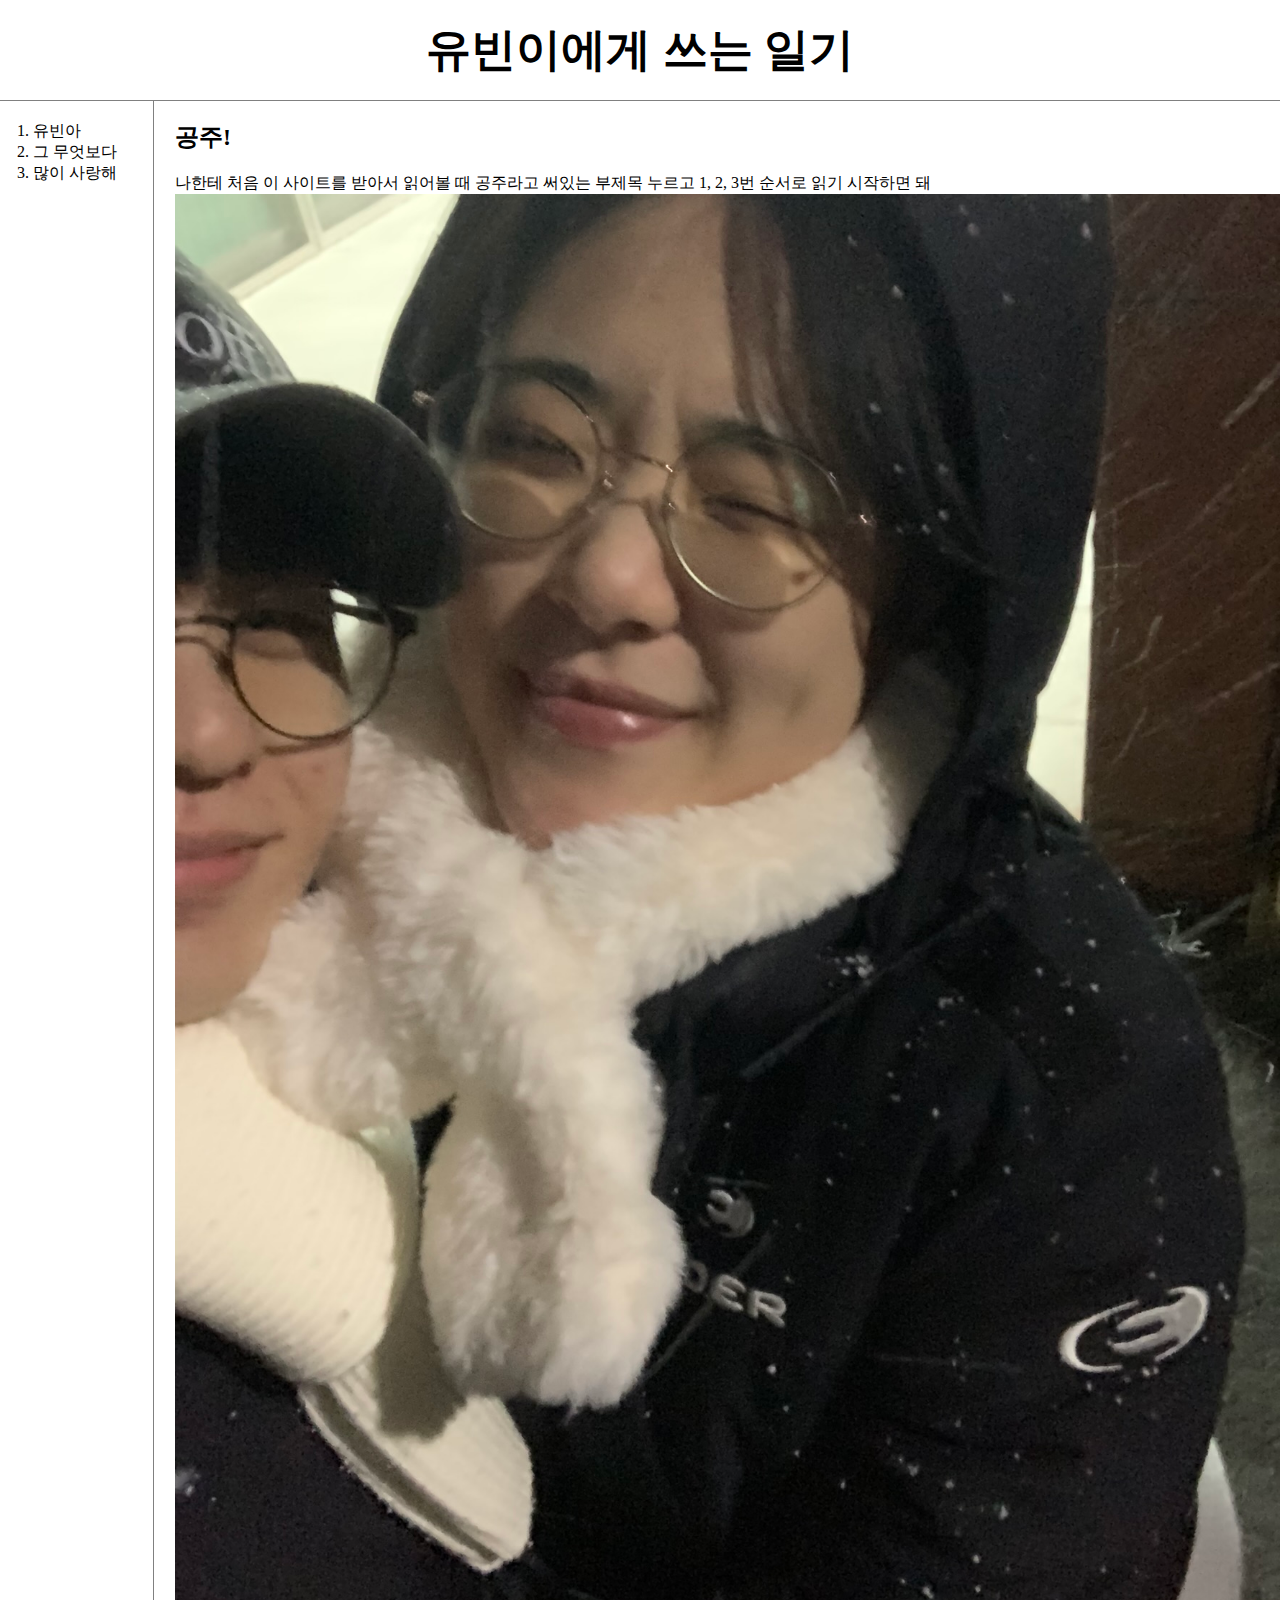
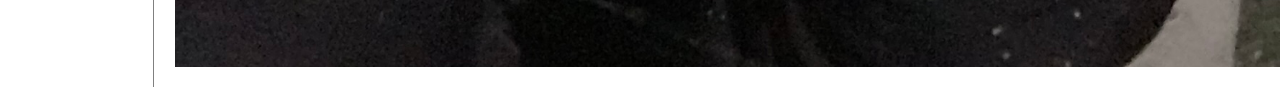
<file: index.html>
<!doctype html>
<html>
<head>
    <title>Hellow World</title>
    <meta charset="utf-8">
    <link rel="stylesheet" href="style.css">
</head>
<body>
    <h1><a href="index.html">유빈이에게 쓰는 일기</a></h1>
    <div id="grid">
        <ol>
            <li><a href="1.html">유빈아</a></li>
            <li><a href="2.html">그 무엇보다</a></li>
            <li><a href="3.html">많이 사랑해</a></li>
        </ol>
    <div id="article">
        <h2><a href="https://www.youtube.com/watch?v=JVn7skj4X8E" target="_blank" title="이거 들으면서 읽어봥">공주!</h2></a>
        <p>
        나한테 처음 이 사이트를 받아서 읽어볼 때 공주라고 써있는 부제목 누르고 1, 2, 3번 순서로 읽기 시작하면 돼 
        <img src="3.been.jpeg" width="100%">
        </P>
    </div>
    </div>
</body>
</html>
</file>
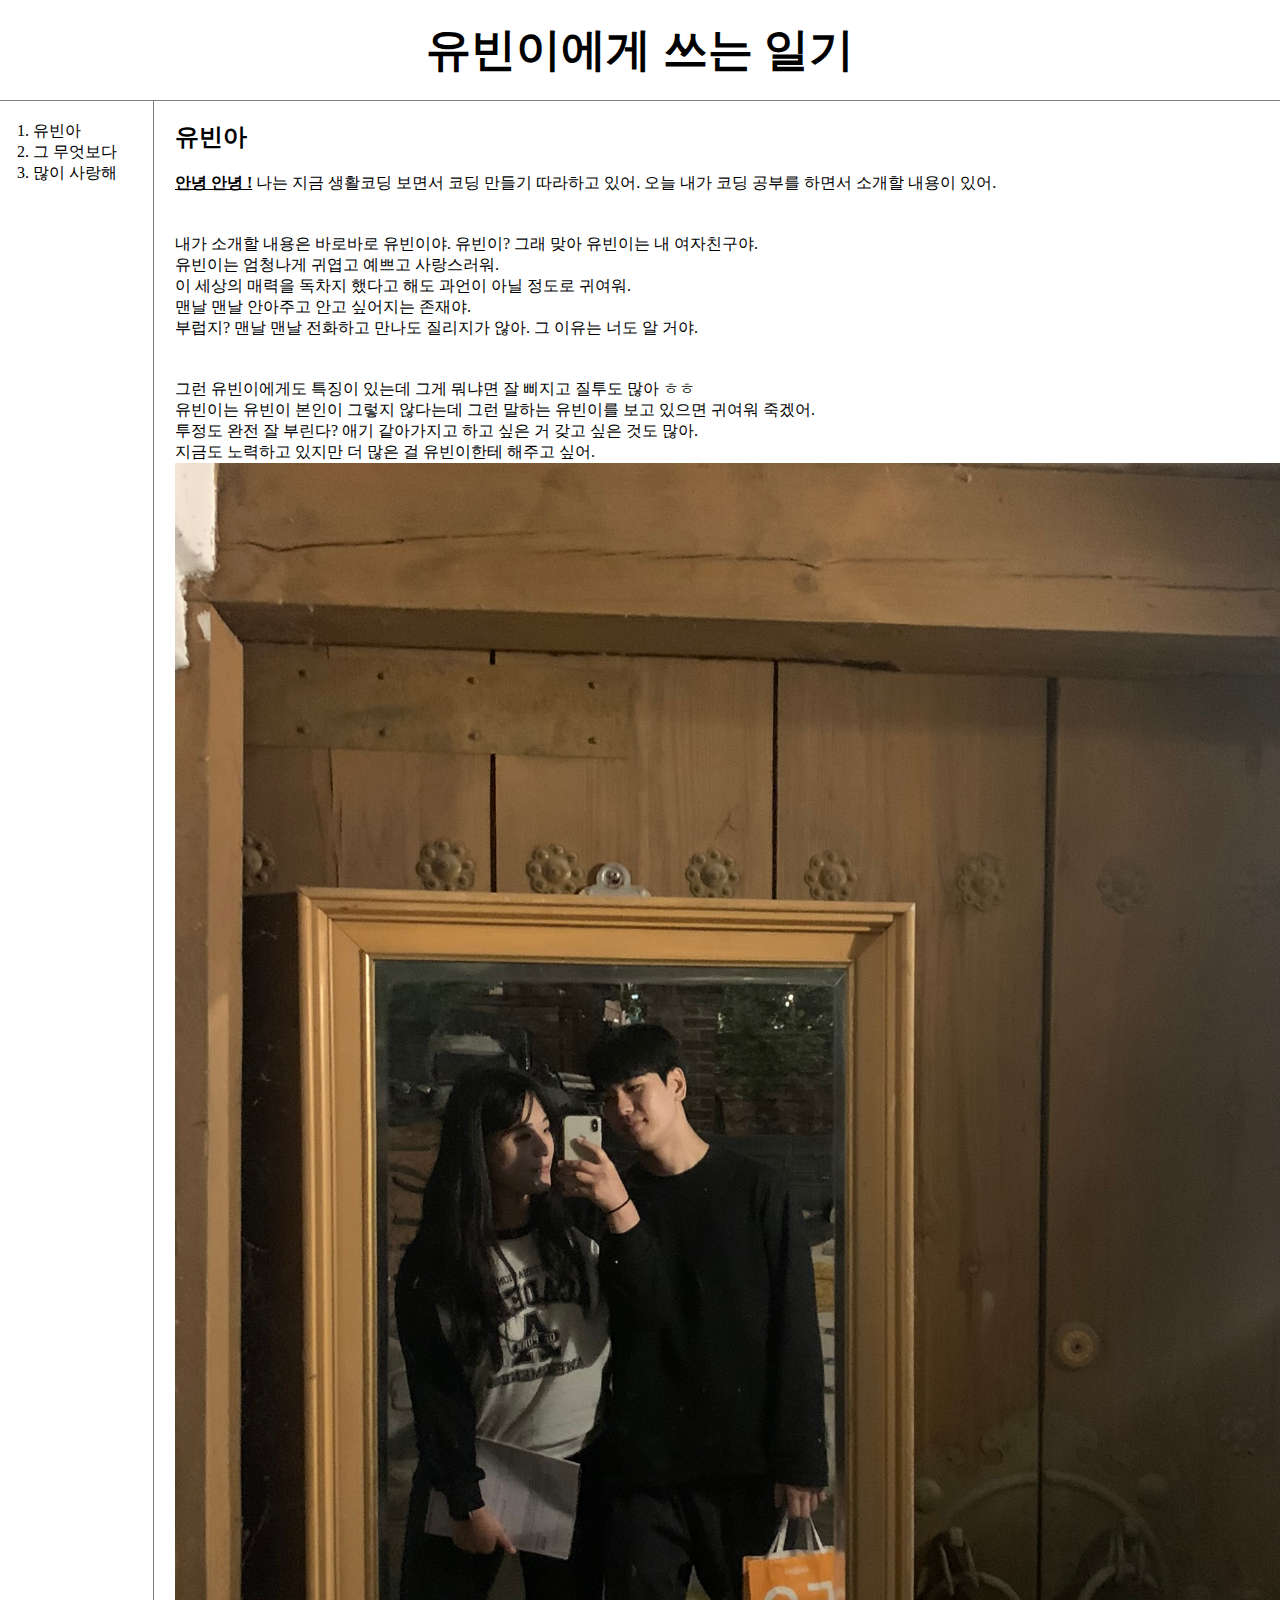
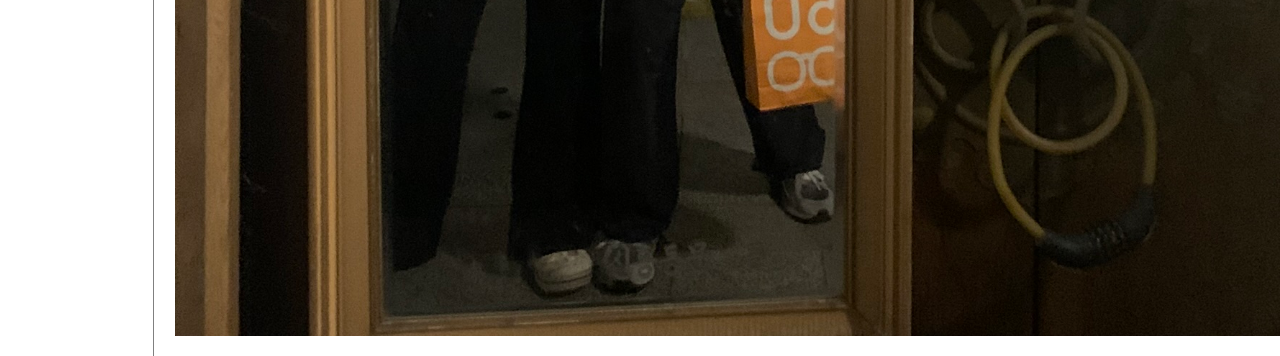
<file: 1.html>
<!doctype html>
<html>
<head>
    <title>Jeong</title>
    <meta charset="utf-8">
    <link rel="stylesheet" href="style.css">
</head>
<body>
    <h1><a href="index.html">유빈이에게 쓰는 일기</a></h1>
    <div id="grid">
        <ol>
            <li><a href="1.html">유빈아</a></li>
            <li><a href="2.html">그 무엇보다</a></li>
            <li><a href="3.html">많이 사랑해</a></li>
        </ol>
    <div id="article">
        <h2>유빈아</h2>
        <p><strong><u>안녕 안녕 !</u></strong> 나는 지금 생활코딩 보면서 코딩 만들기 따라하고 있어. 오늘 내가 코딩 공부를 하면서 소개할 내용이 있어.</p><p style="margin-top:40px;">내가 소개할 내용은 바로바로 유빈이야. 유빈이? 그래 맞아 유빈이는 내 여자친구야.<br> 유빈이는 엄청나게 귀엽고 예쁘고 사랑스러워.<br> 이 세상의 매력을 독차지 했다고 해도 과언이 아닐 정도로 귀여워.<br> 맨날 맨날 안아주고 안고 싶어지는 존재야.<br> 부럽지? 맨날 맨날 전화하고 만나도 질리지가 않아. 그 이유는 너도 알 거야.</p><p style="margin-top:40px;">그런 유빈이에게도 특징이 있는데 그게 뭐냐면 잘 삐지고 질투도 많아 ㅎㅎ<br> 유빈이는 유빈이 본인이 그렇지 않다는데 그런 말하는 유빈이를 보고 있으면 귀여워 죽겠어.<br> 투정도 완전 잘 부린다? 애기 같아가지고 하고 싶은 거 갖고 싶은 것도 많아.<br> 지금도 노력하고 있지만 더 많은 걸 유빈이한테 해주고 싶어.
        <img src="us.jpeg" width="100%">
        </P>
    </div>
    </div>
</body>
</html>
</file>
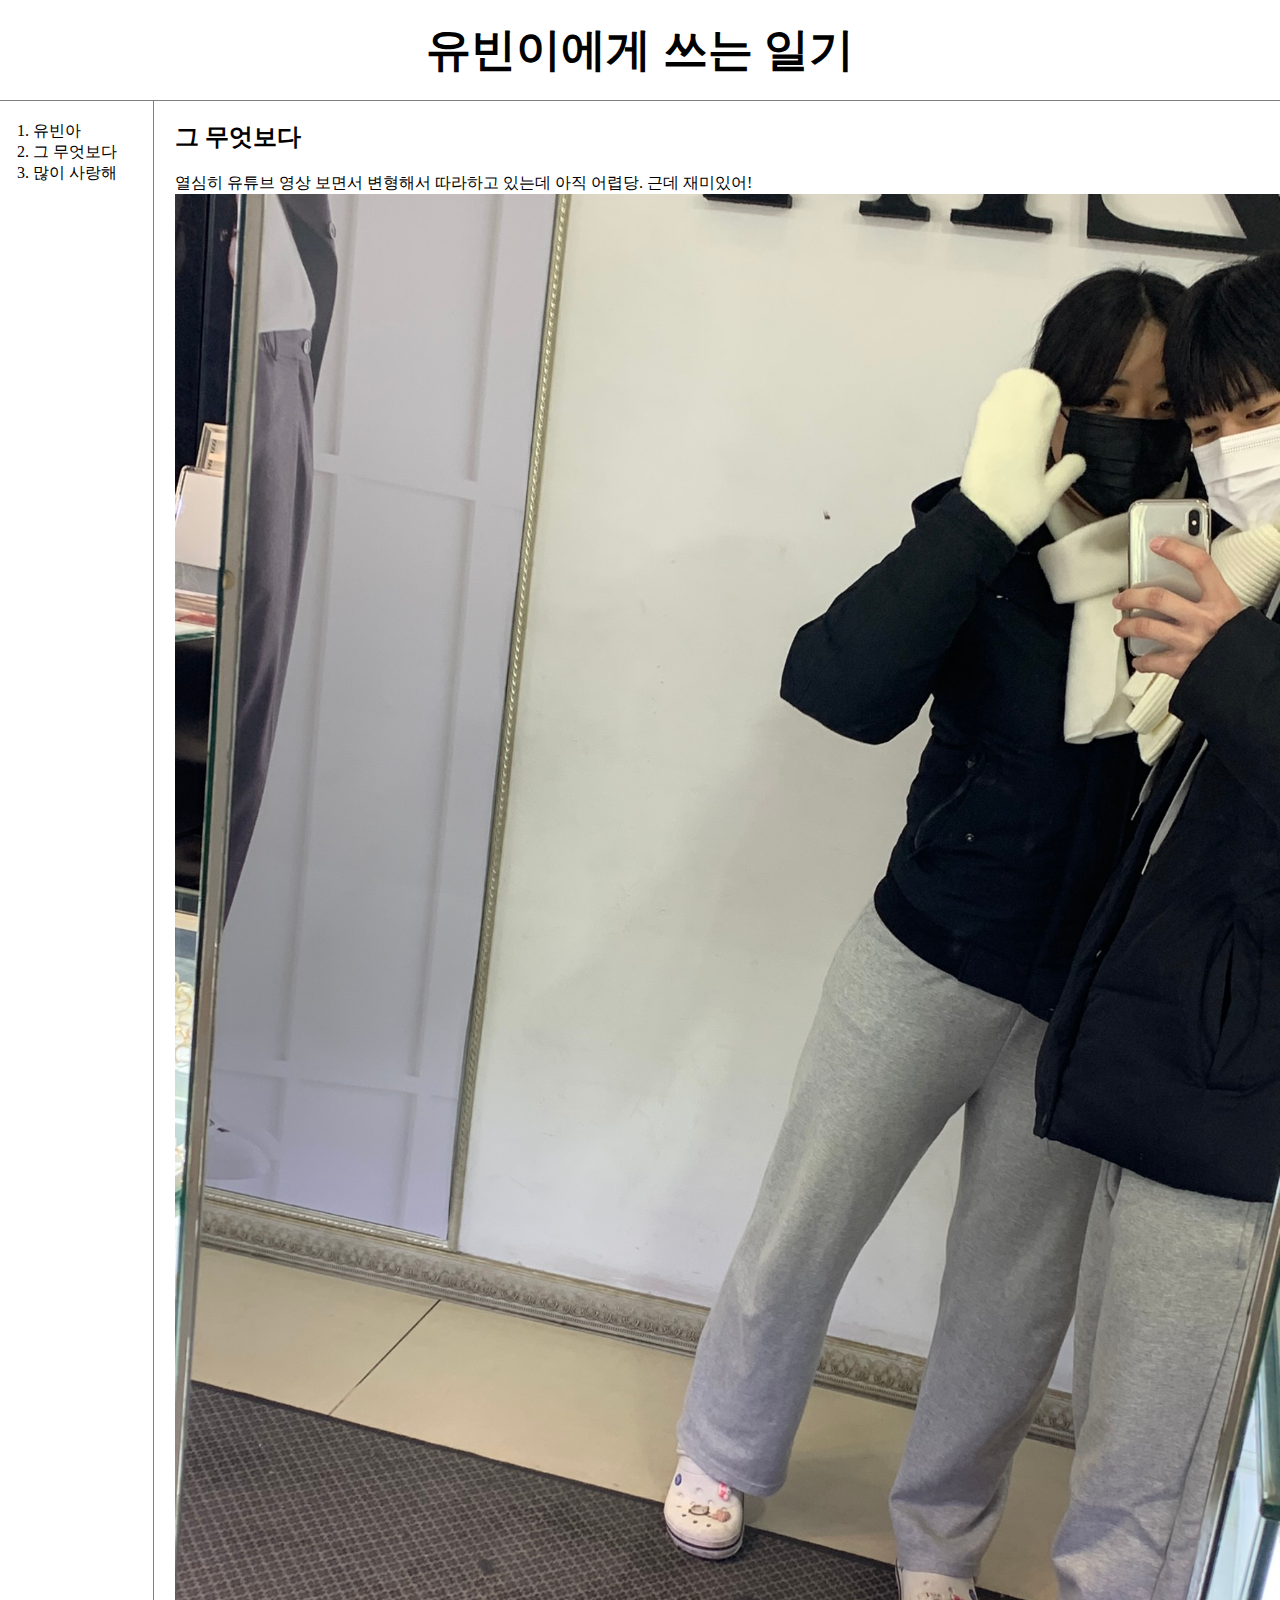
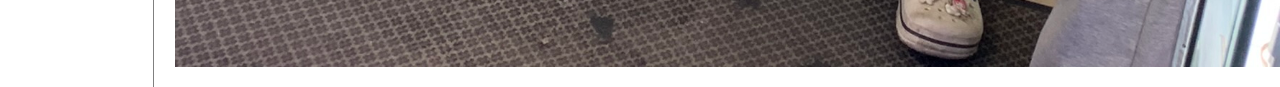
<file: 2.html>
<!DOCTYPE html>
<html>
<head>
    <title>Yu</title>
    <meta charset="UTF-8">
    <link rel="stylesheet" href="style.css">
</head>
<body>
    <h1><a href="index.html">유빈이에게 쓰는 일기</a></h1>
    <div id="grid">
        <ol>
            <li><a href="1.html">유빈아</a></li>
            <li><a href="2.html">그 무엇보다</a></li>
            <li><a href="3.html">많이 사랑해</a></li>
        </ol>
    <div id="article">
        <h2>그 무엇보다</h2>
        <p>
        열심히 유튜브 영상 보면서 변형해서 따라하고 있는데 아직 어렵당. 근데 재미있어!
        <img src="2.been.jpeg" width="100%">
        </p>
    </div>
    </div>
</body>
</html>
</file>
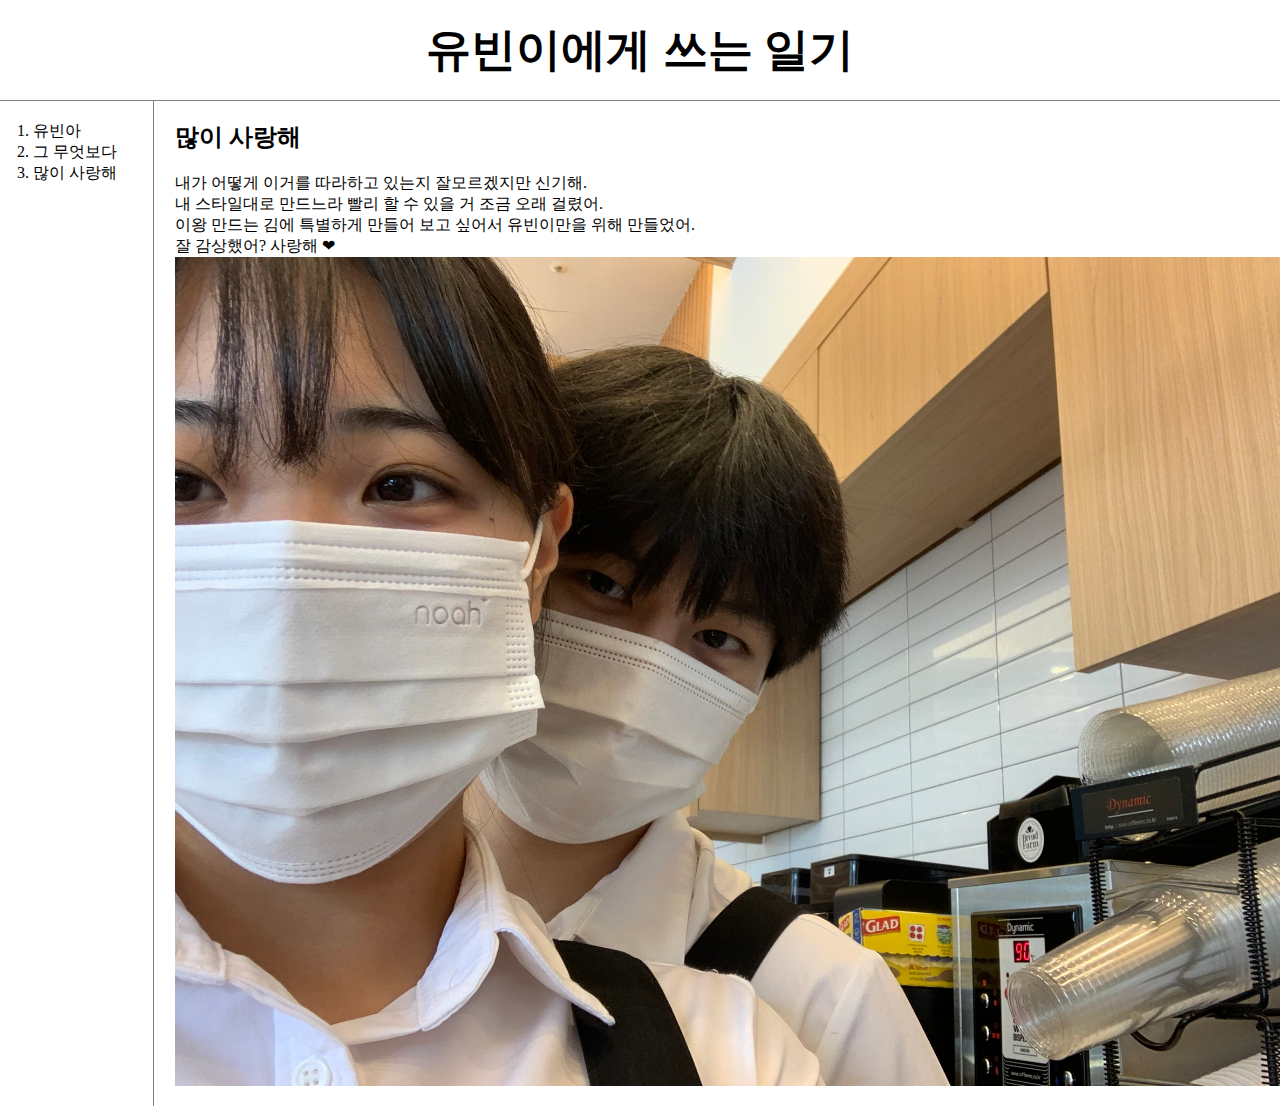
<file: 3.html>
<!doctype html>
<html>
<head>
    <title>Been</title>
    <meta charset="utf-8">
    <link rel="stylesheet" href="style.css">
</head>
<body>
    <h1><a href="index.html">유빈이에게 쓰는 일기</a></h1>
    <div id="grid">
        <ol>
            <li><a href="1.html">유빈아</a></li>
            <li><a href="2.html">그 무엇보다</a></li>
            <li><a href="3.html">많이 사랑해</a></li>
        </ol>
    <div id="article">
        <h2>많이 사랑해</h2>
        <p>
        내가 어떻게 이거를 따라하고 있는지 잘모르겠지만 신기해.<br> 내 스타일대로 만드느라 빨리 할 수 있을 거 조금 오래 걸렸어.<br> 이왕 만드는 김에 특별하게 만들어 보고 싶어서 유빈이만을 위해 만들었어.<br> 잘 감상했어? 사랑해 ❤
        <img src="4.been.jpeg" width="100%">
        </P>
    </div>
    </div>
</body>
</html>
</file>
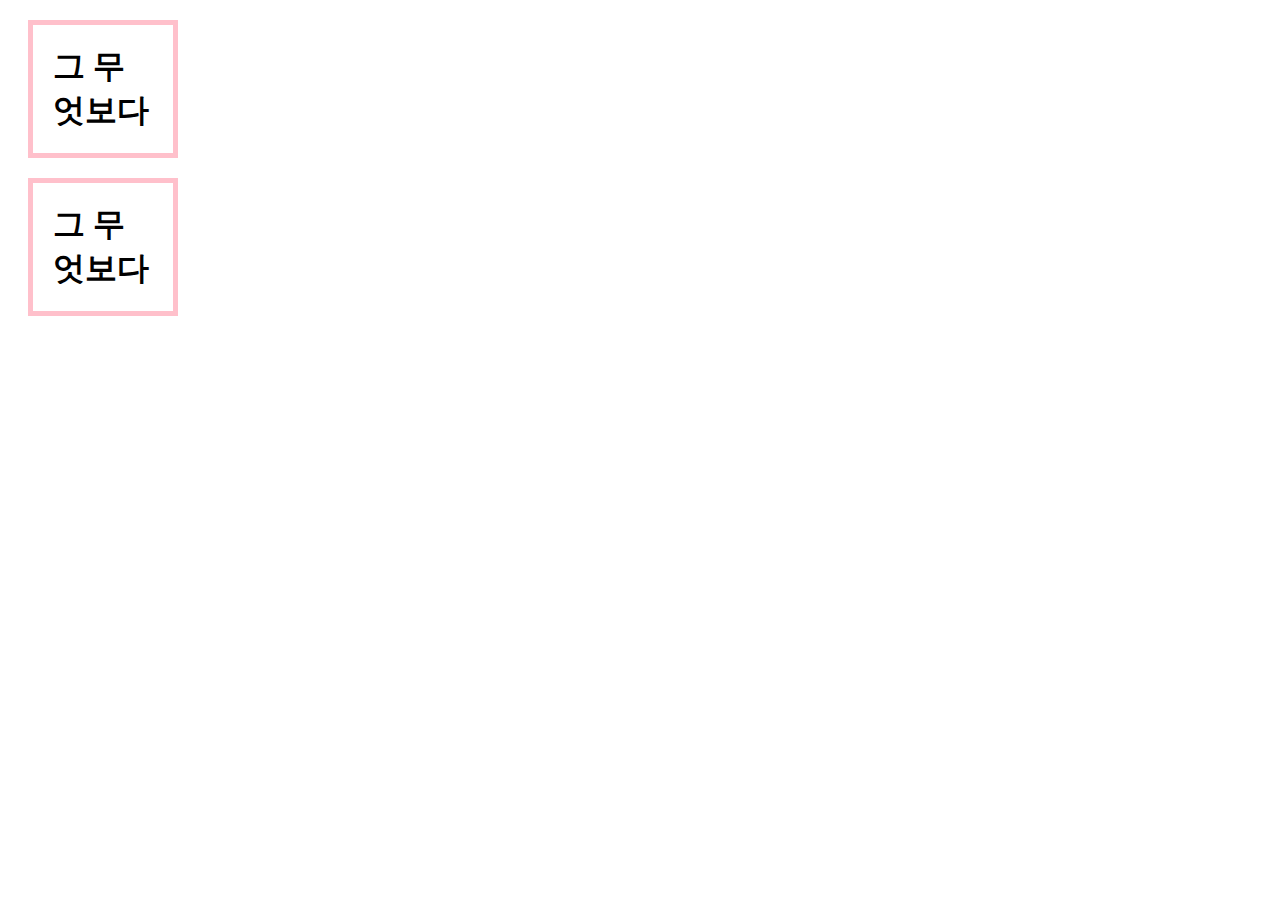
<file: box.html>
<!DOCTYPE html>
<html lang="en">
<head>
    <meta charset="UTF-8">
    <title></title>
    <style>
        h1{
        border:5px solid pink;
        padding:20px;
        margin:20px;
        display: block;
        width:100px;
    }
    </style>
</head>
<body>
    <h1>그 무엇보다</h1>
    <h1>그 무엇보다</h1>
</body>
</html>
</file>
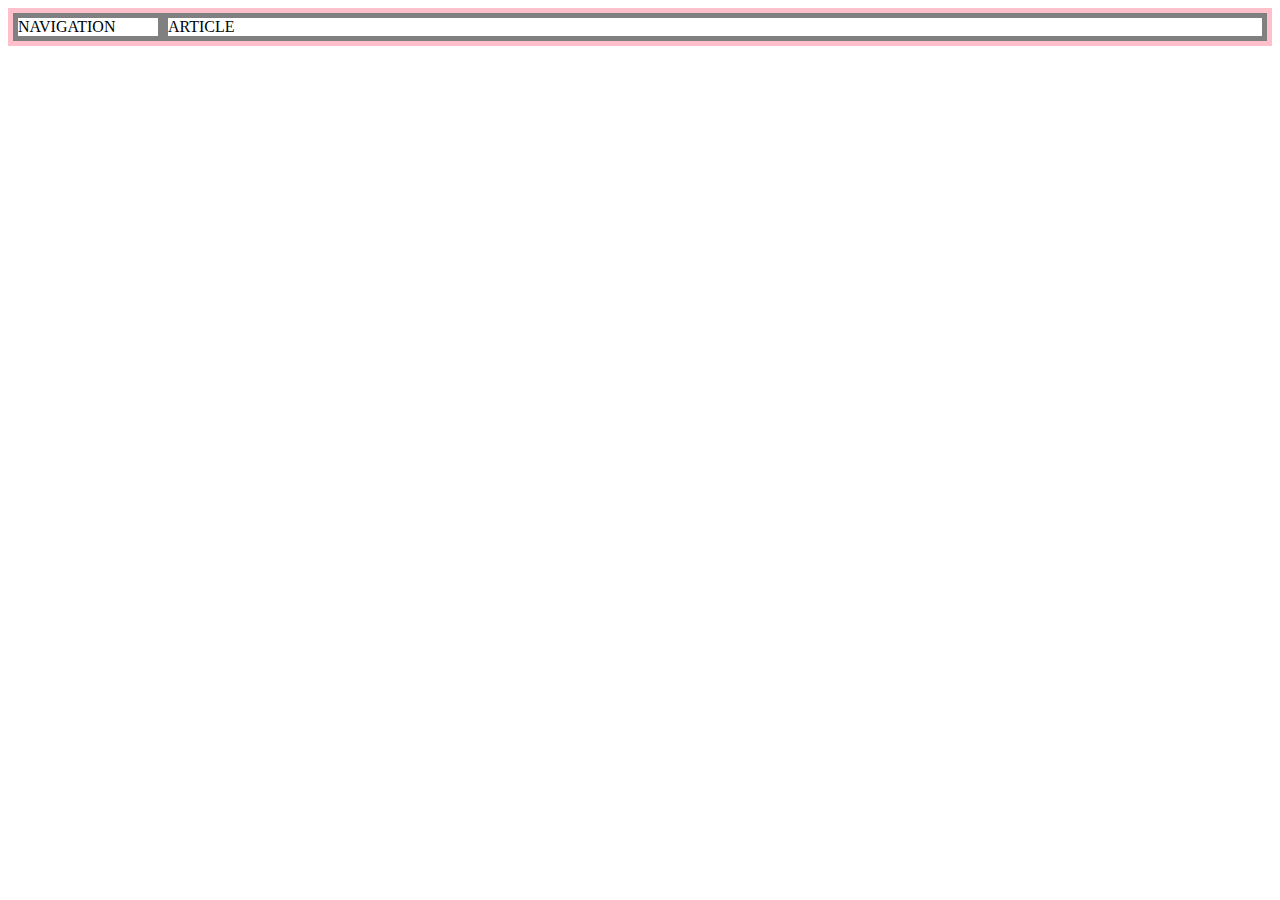
<file: grid.html>
<!DOCTYPE html>
<html lang="en">
<head>
    <meta charset="UTF-8">
    <title></title>
    <style>
        #grid{
            border:5px solid pink;
            display:grid;
            grid-template-columns: 150px 1fr;
        }
        div{
            border:5px solid gray;
        }
    </style>
</head>
<body>
    <div id="grid">
        <div>NAVIGATION</div>
        <div>ARTICLE</div>
    </div>
</body>
</html>
</file>
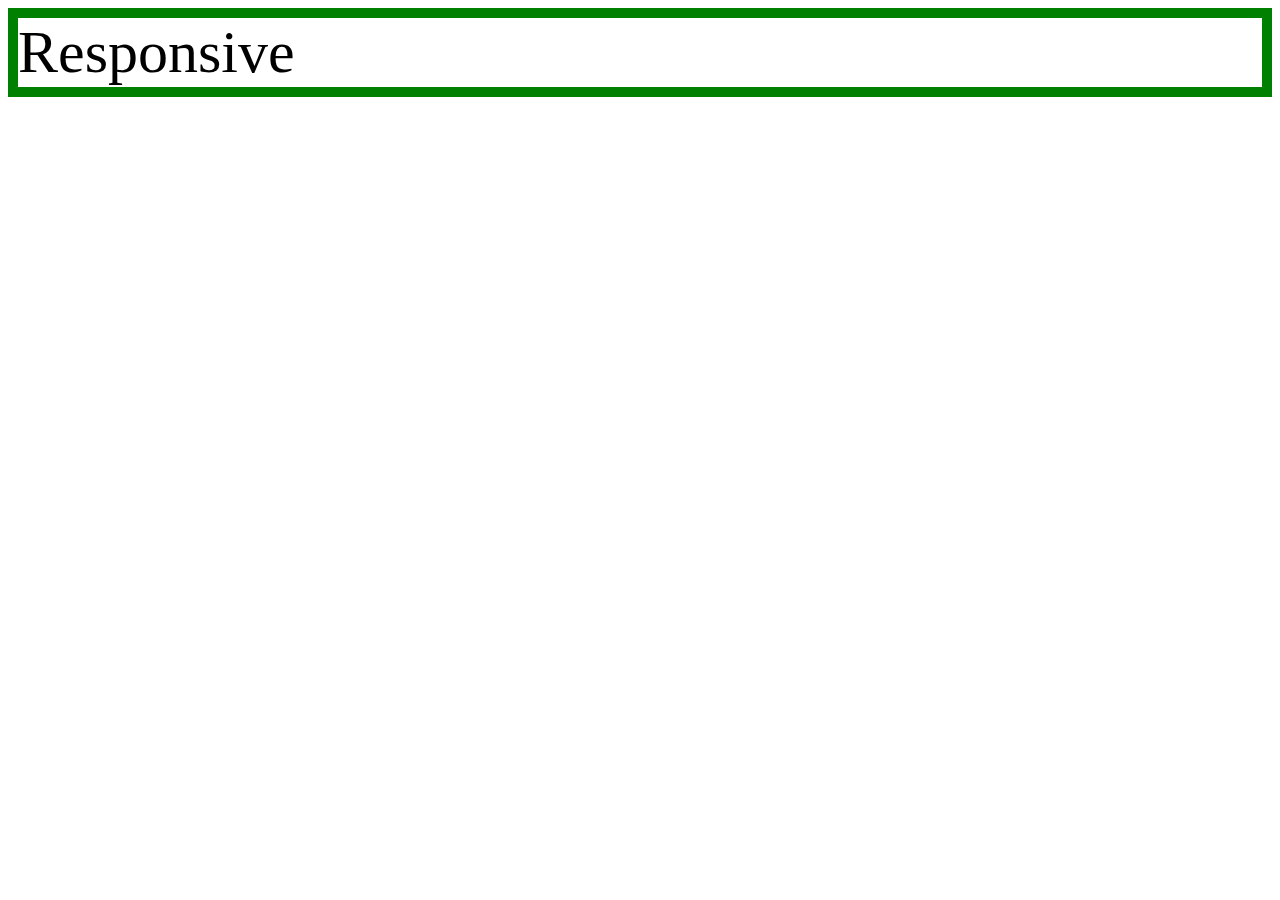
<file: mediaquery.html>
<!DOCTYPE html>
<html>
<head>
    <meta charset="UTF-8">
    <title></title>
    <style>
        div{
            border:10px solid green;
            font-size:60px;
        }        
        @media(max-width:800px)  { 
        div{
            display:none;
        }
    }    
    </style>
</head>
<body>
    <div>
     Responsive
    </div>    
</body>
</html>
</file>
<file: style.css>
body{
    margin:0;
}
a{
    color: black;
    text-decoration: none;
}

h1 {
    font-size:45px;
    text-align: center;
    border-bottom:1px solid gray;
    margin:0;
    padding:20px;
}
ol{
    border-right:1px solid gray;
    width:100px;
    margin:0;
    padding:20px;
}
#grid{
    display: grid;
    grid-template-columns: 150px 1fr;
}
#grid ol{
    padding-left:33px;
}
#grid #article{
    padding-left: 25px;
}
@media(max-width:800px){
    #grid{
    display: block;
}
ol{
    border-right:none;
}
h1 {
    border-bottom:none;
}
}
</file>
